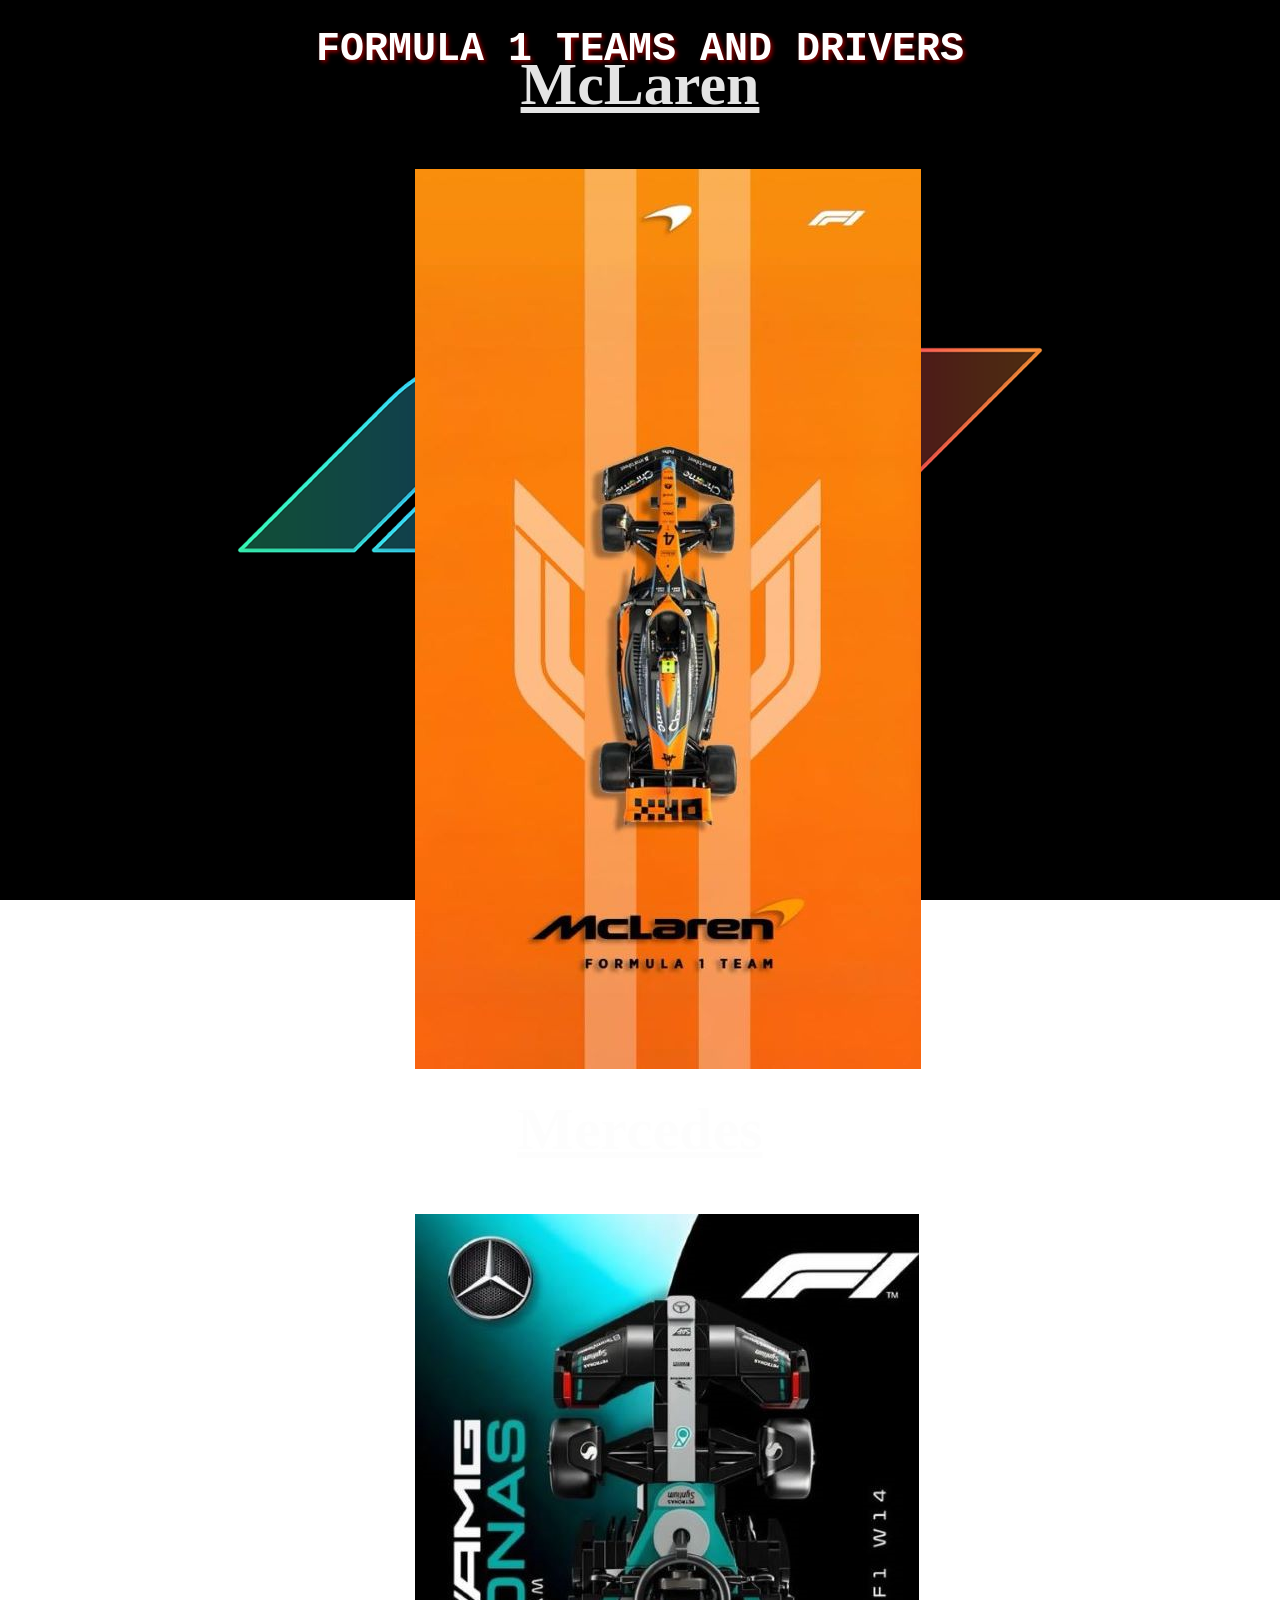
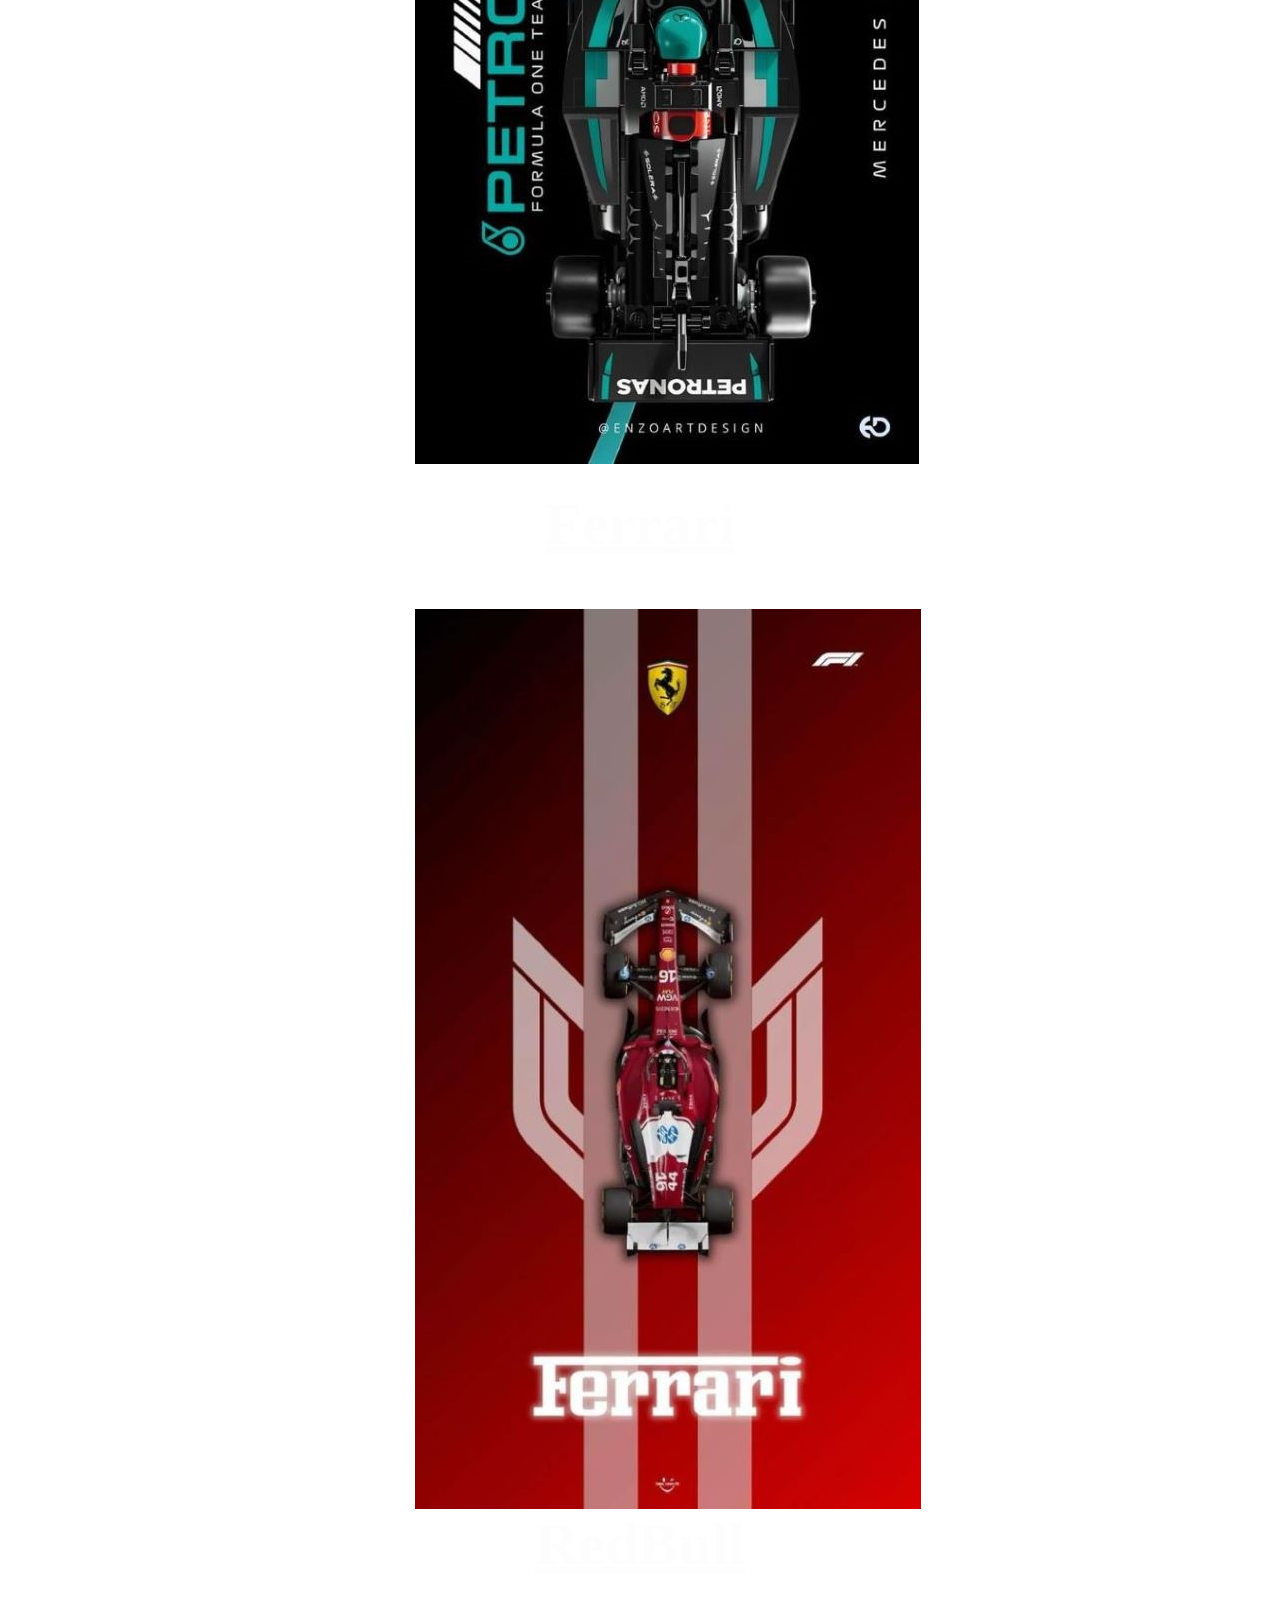
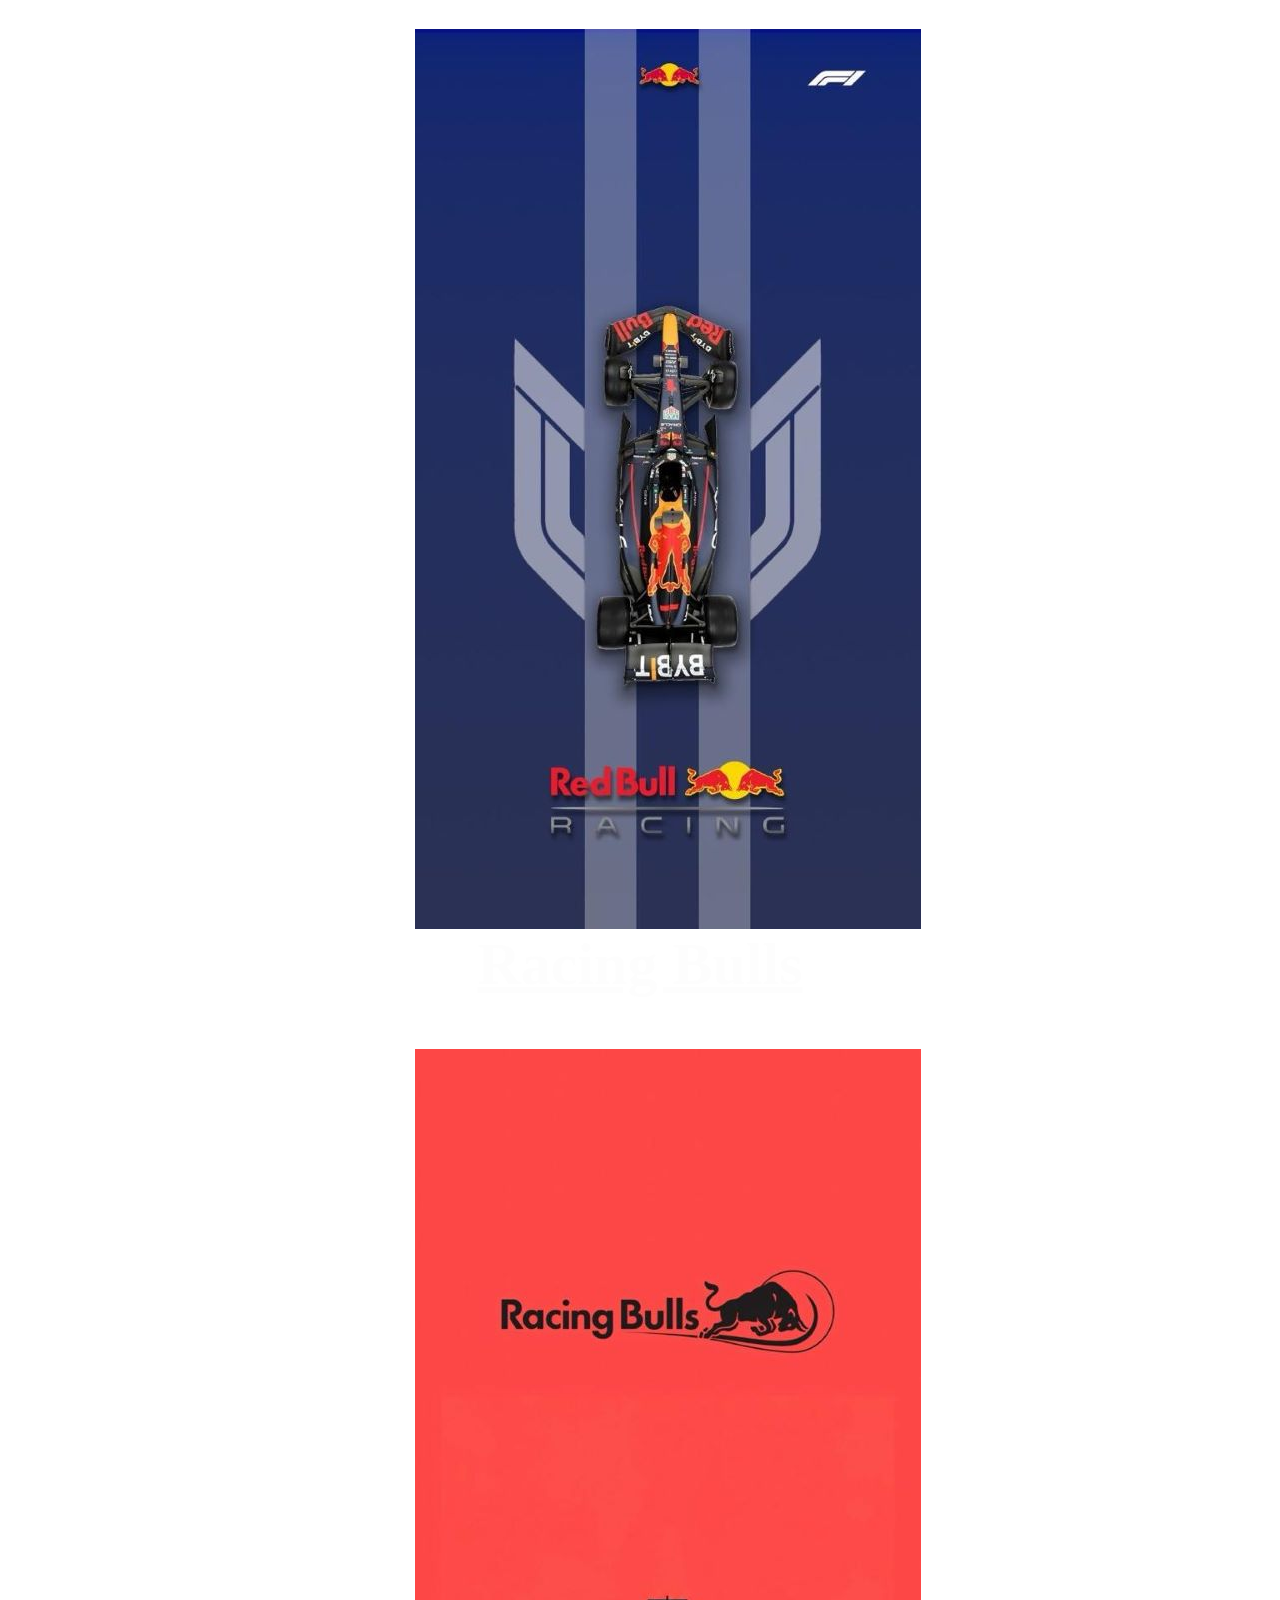
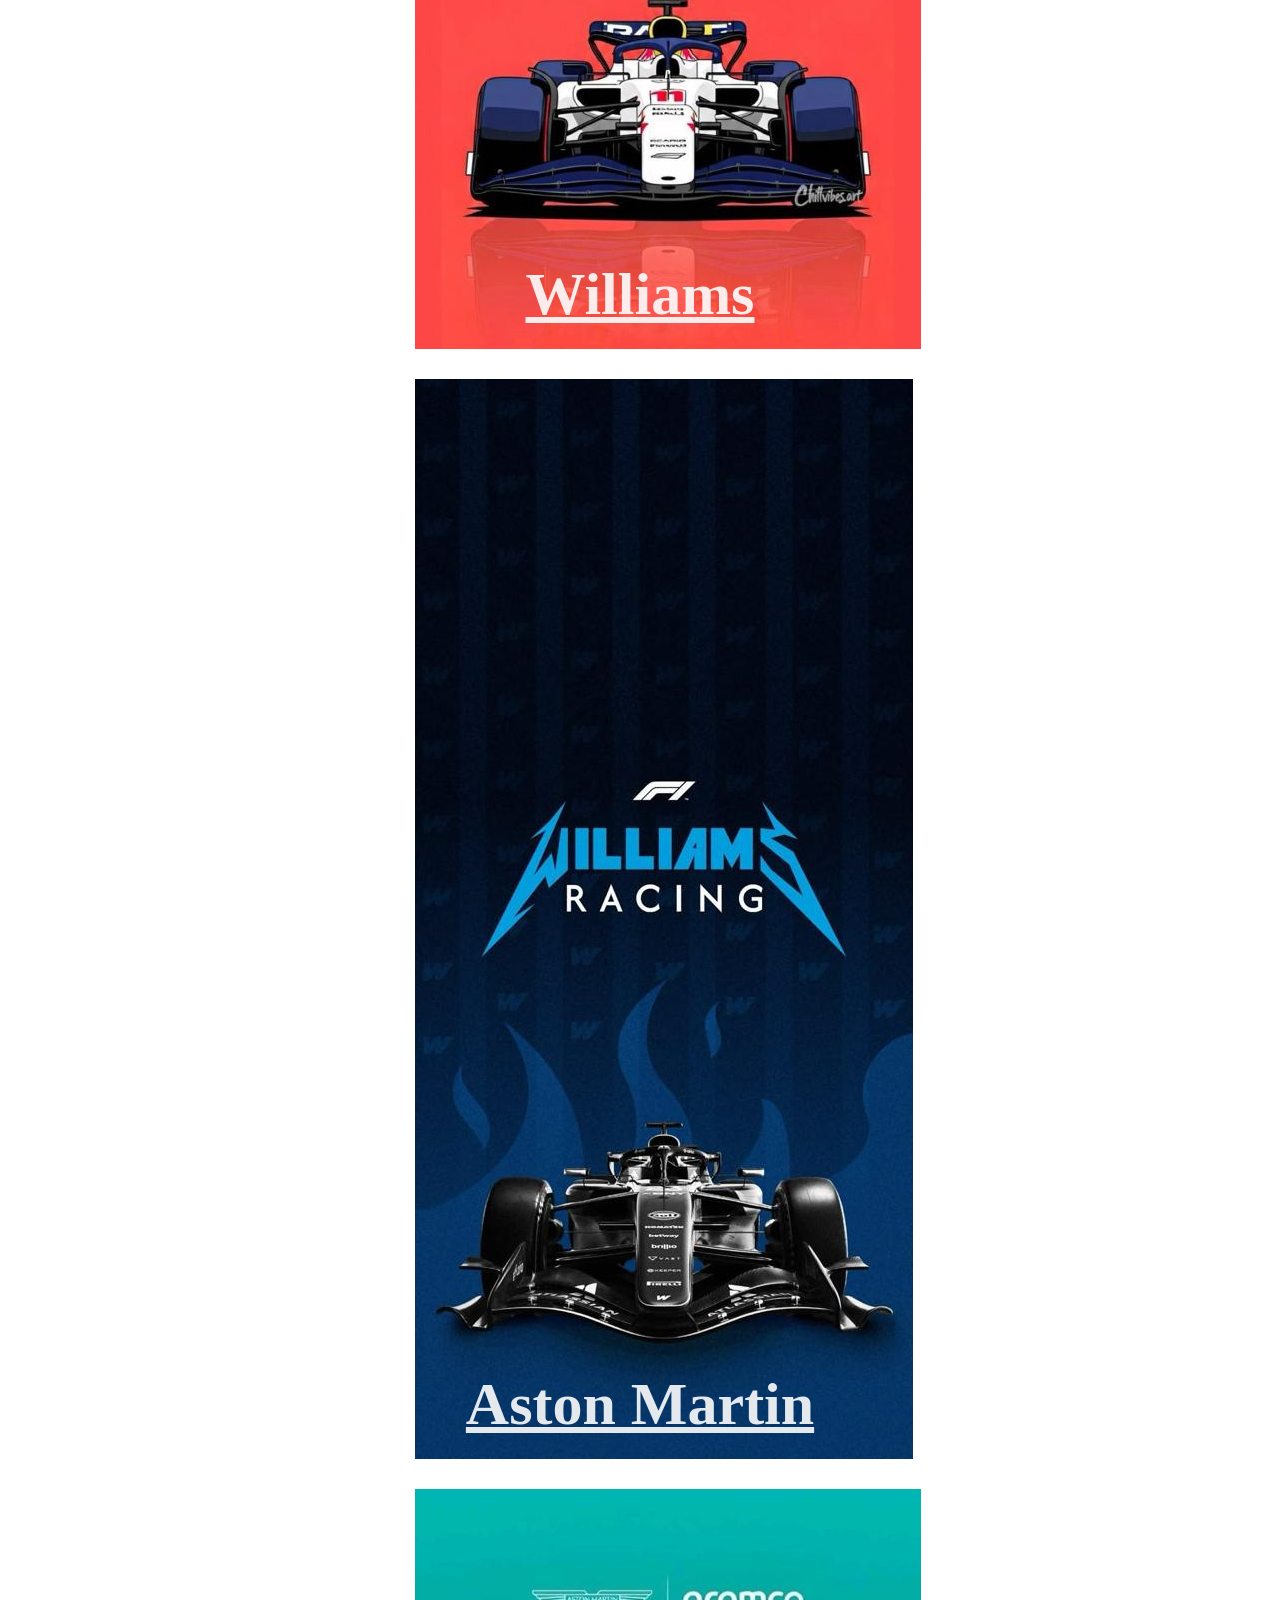
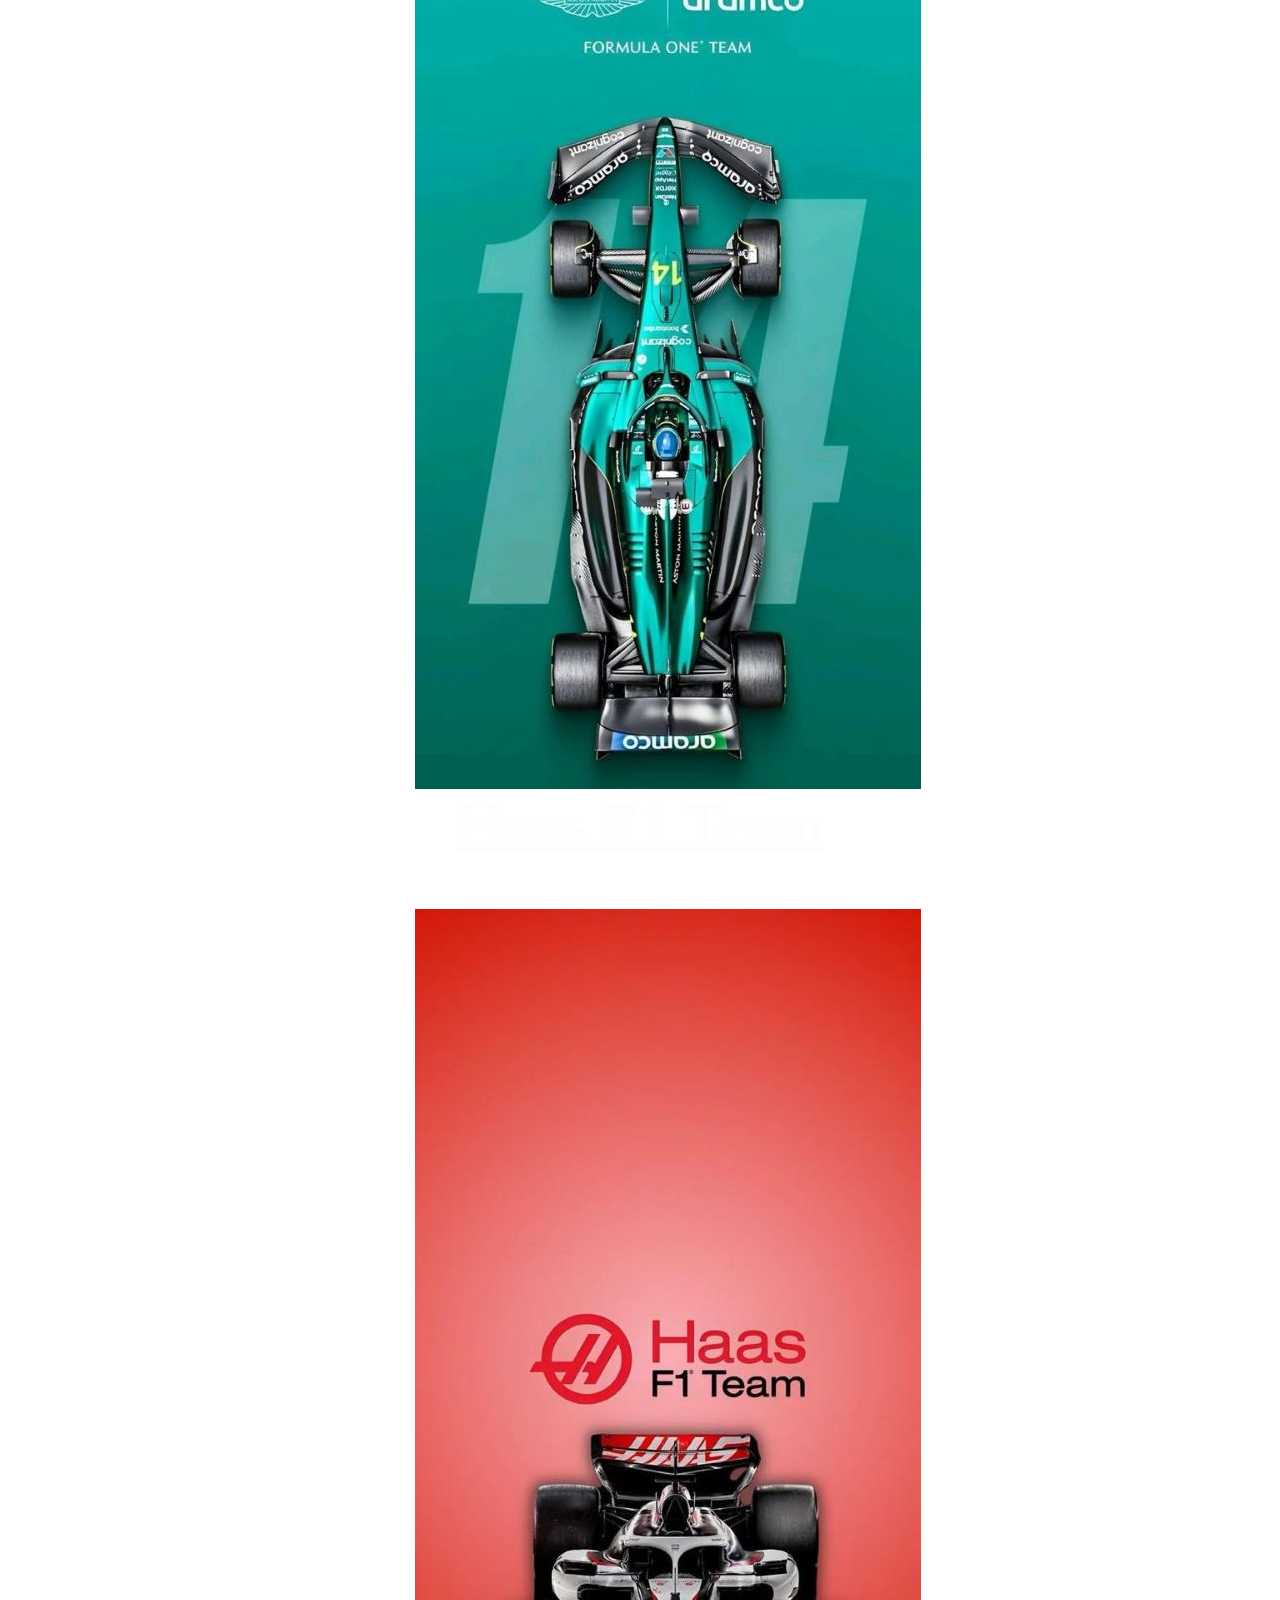
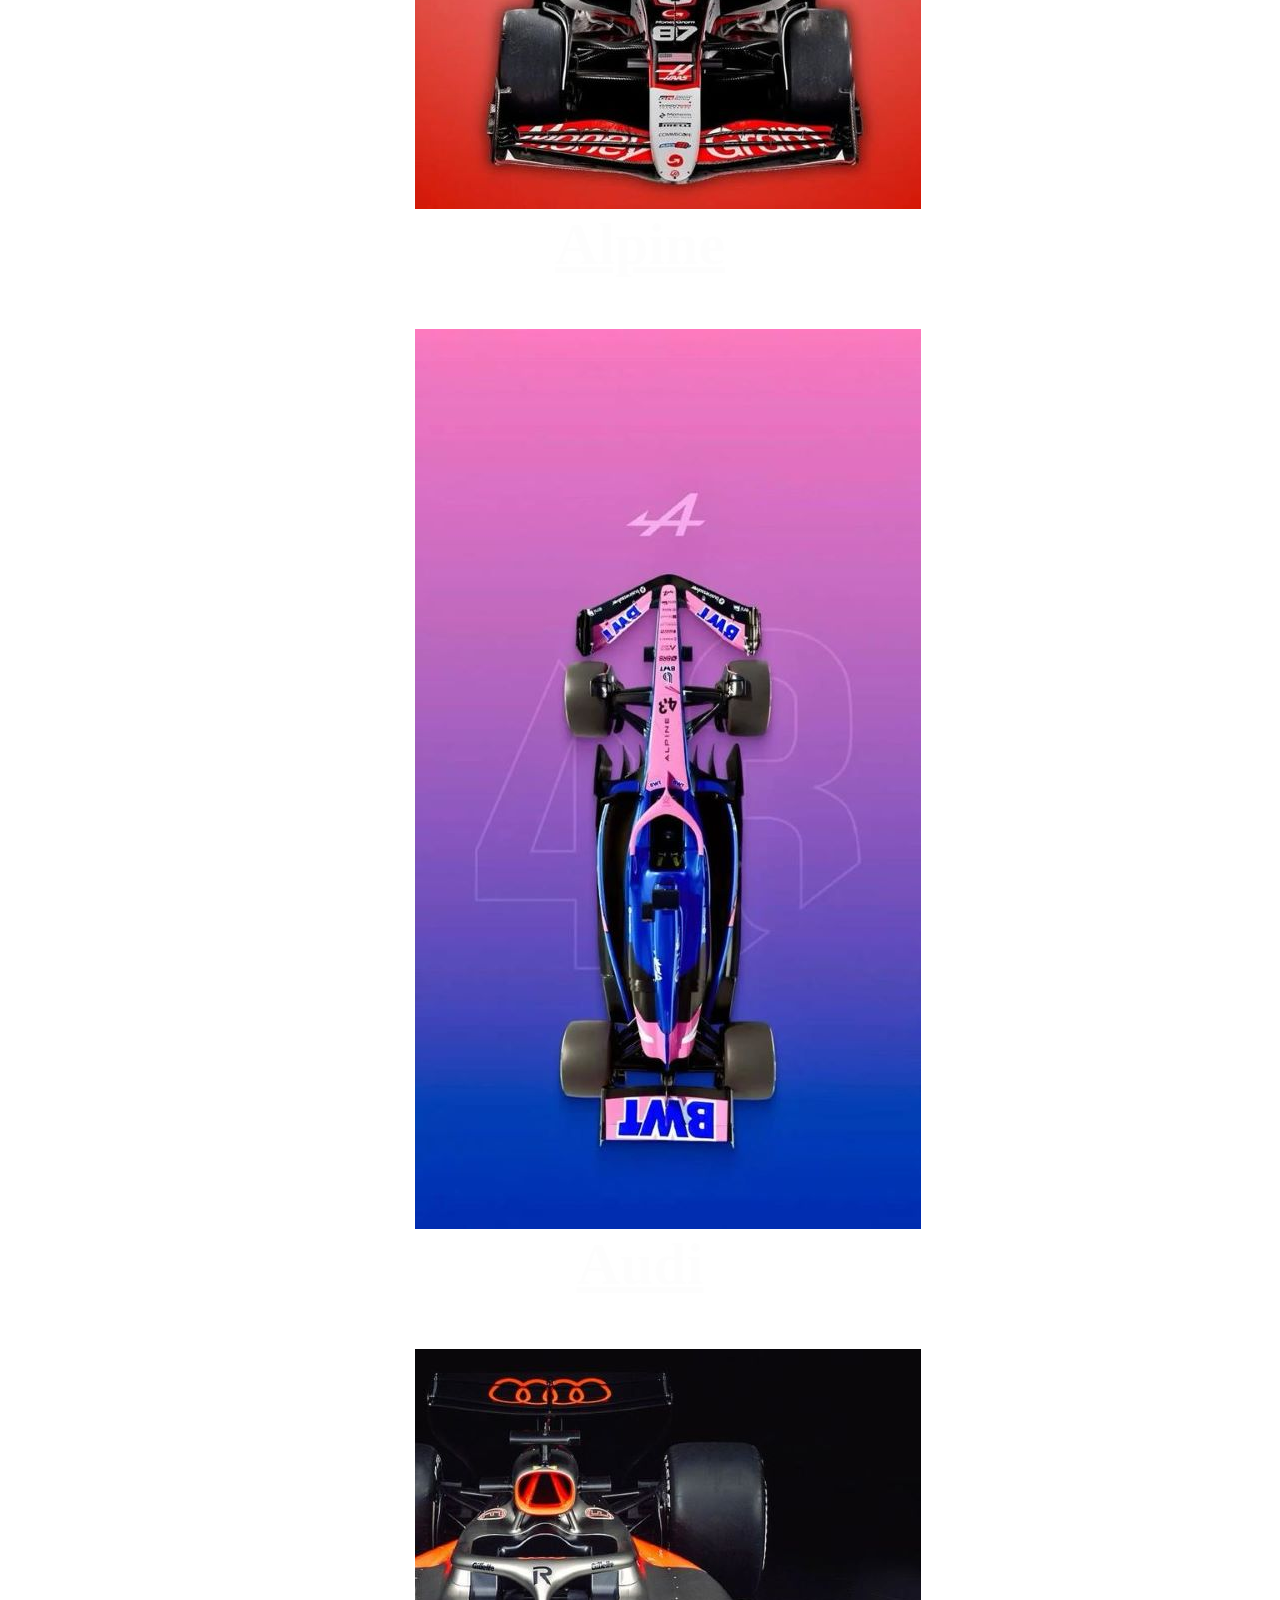
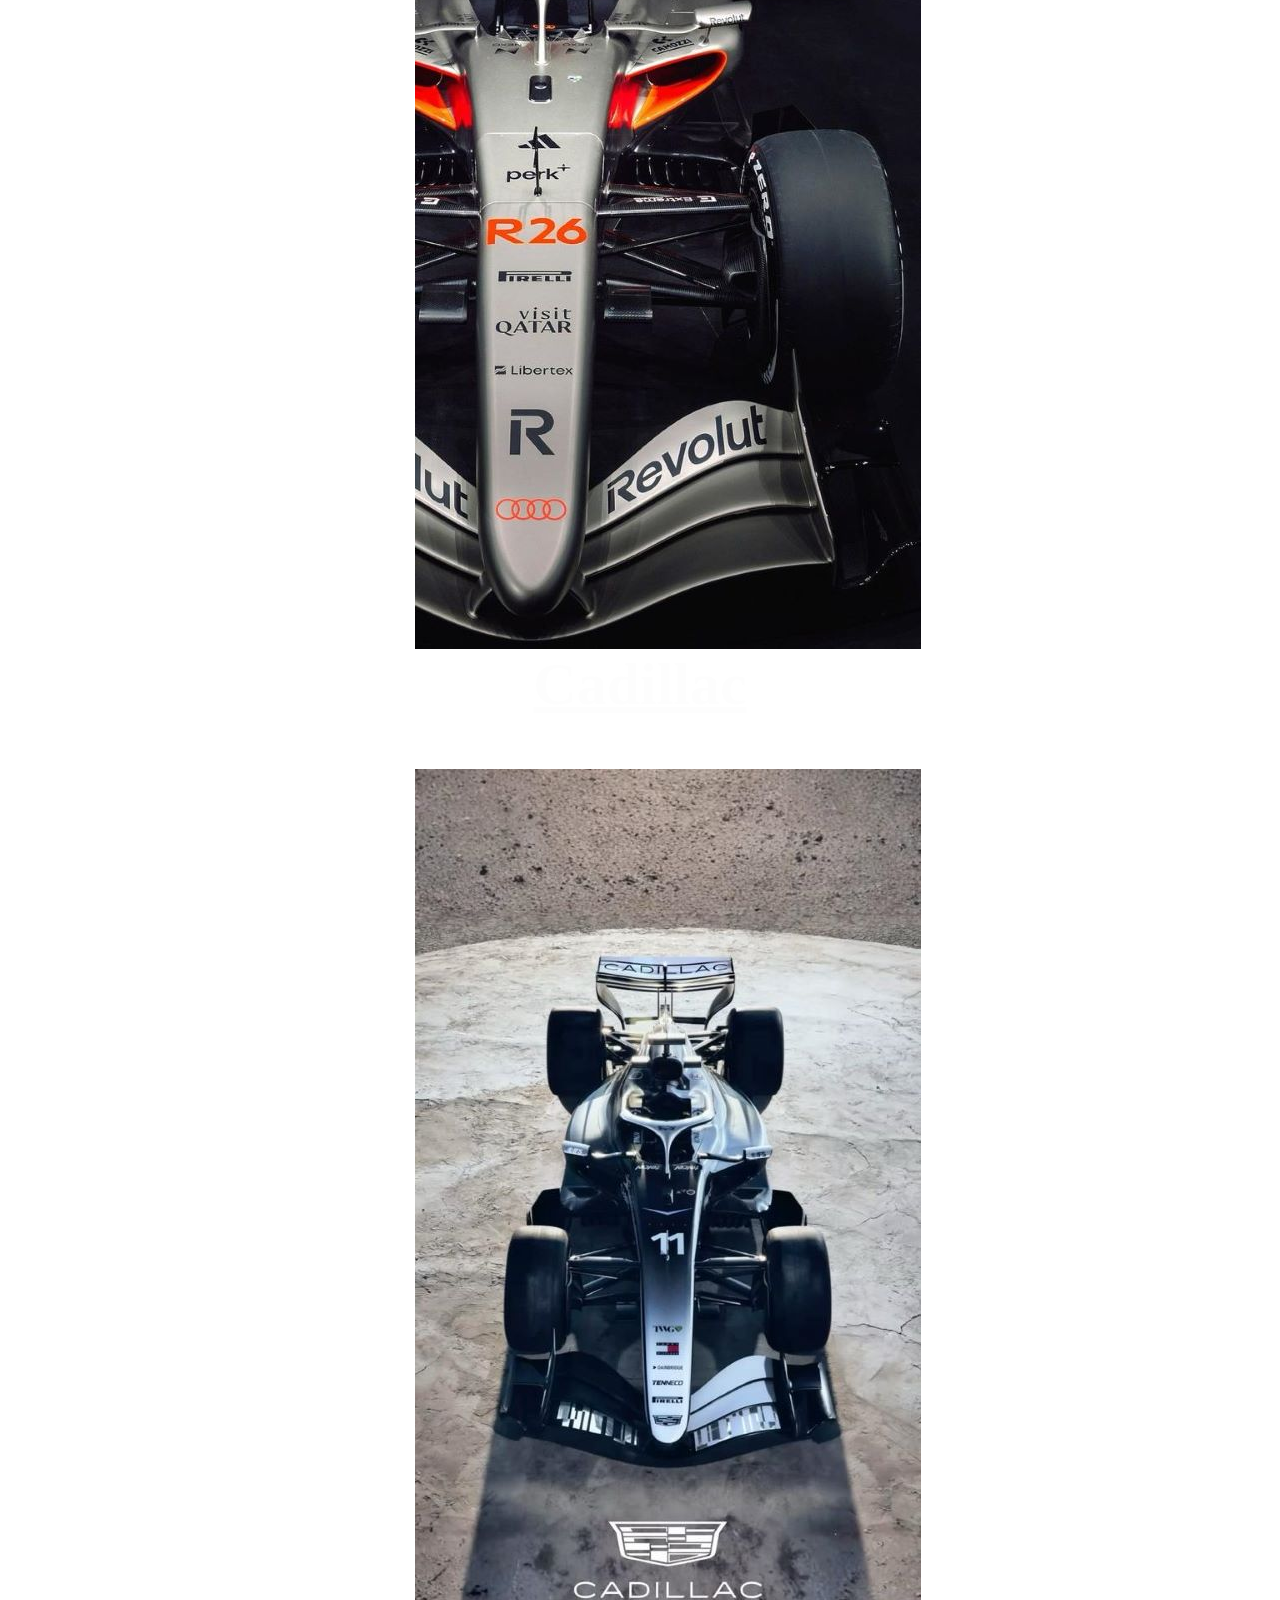
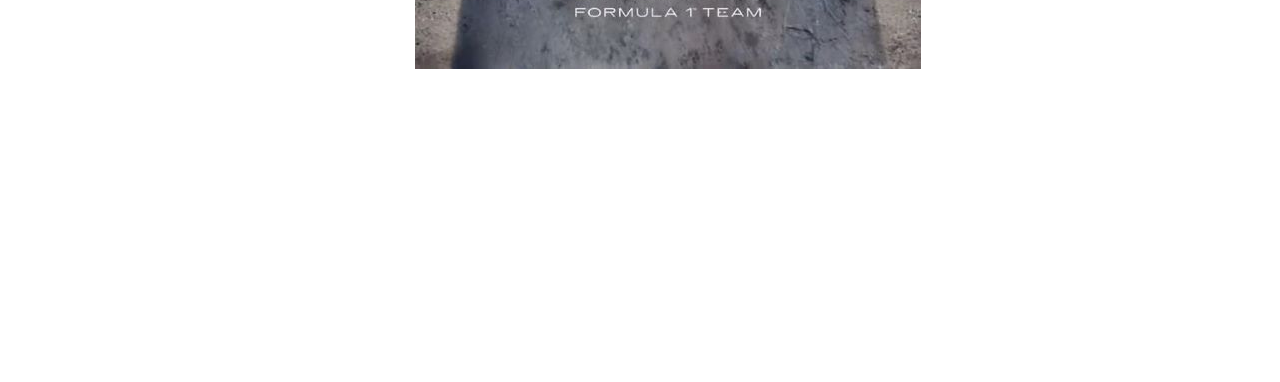
<file: index.html>
<!DOCTYPE html>
<html lang="en">
<head>
    <meta charset="UTF-8">
    <meta name="viewport" content="width=device-width, initial-scale=1.0">
    <title>Know your F1 drivers.</title>
    <link rel="stylesheet" href="style.css">
</head>
<body>
    <h1>FORMULA 1 TEAMS AND DRIVERS</h1>
  
<div class="team-container">
    <div class="driver left-slide">
        <img src="/images/1.1.jpg" alt="Lando Norris">
        <p class="driver-info">GP Wins: 11<br>World Championships: 1<br>
            AKA: Last Lap Lando, Blando Noris</p>
    </div>
    <div class="driver right-slide">
        <img src="/images/2.2.jpg" alt="Oscar Piastri">
        <p class="driver-info">GP Wins: 9<br>AKA: The monk</p>
    </div>
    <div class="team-front">
         <h2 class="Team-label">McLaren</h2>
        <img src="/images/mclaren.jpg" alt="mclaren">
    </div>
</div>

<div class="team-container">
    <div class="driver left-slide">
        <img src="/images/3.3.jpg" alt="George Russell">
        <p class="driver-info">GP Wins: 6<br>AKA: Mr. Saturday</p>
    </div>
    <div class="driver right-slide">
        <img src="/images/4.4.jpg" alt="Kimi Antonelli">
        <p class="driver-info">GP Wins: 1<br>AKA: Senninha</p>
    </div>
    <div class="team-front">
         <h2 class="Team-label">Mercedes</h2>
        <img src="/images/mercedes.jpg" alt="Mercedes">
    </div>
</div>


<div class="team-container">
    <div class="driver left-slide">
        <img src="/images/5.5.jpg" alt="Charles Leclerc">
        <p class="driver-info">GP Wins: 8<br>AKA: Il Predestinato</p>
    </div>
    <div class="driver right-slide">
        <img src="/images/6.6.jpg" alt="Lewis Hamilton">
        <p class="driver-info">GP Wins: 105<br>World Championships:7<br>AKA: Billion Dollar Man</p>
    </div>
    <div class="team-front">
         <h2 class="Team-label">Ferrari</h2>
        <img src="/images/ferrari.jpg" alt="Ferrari">
    </div>
</div>

<div class="team-container">
    <div class="driver left-slide">
        <img src="/images/25.25.png" alt="Isack Hadjar">
        <p class="driver-info">GP Wins: 0<br>AKA: le Petit Prost</p>
    </div>
    <div class="driver right-slide">
        <img src="/images/8.8.jpg" alt="Max Verstappen">
        <p class="driver-info">GP Wins: 71<br>AKA: Mad Max</p>
    </div>
    <div class="team-front">
         <h2 class="Team-label">RedBull</h2>
        <img src="/images/redbull.jpg" alt="RedBull">
    </div>
</div>
<div class="team-container">
    <div class="driver left-slide">
        <img src="/images/26.26.png" alt="Arvid Lindblad">
        <p class="driver-info">GP Wins: 0<br>AKA: Arvid Spindblad</p>
    </div>
    <div class="driver right-slide">
        <img src="/images/10.10.jpg" alt="Liam Lawson">
        <p class="driver-info">GP Wins: 0<br>AKA: The shield</p>
    </div>
    <div class="team-front">
         <h2 class="Team-label">Racing Bulls</h2>
        <img src="/images/racingulls.jpg" alt="Racing Bulls">
    </div>
</div>
<div class="team-container">
    <div class="driver left-slide">
        <img src="/images/11.11.jpg" alt="Alexander Albon">
        <p class="driver-info">GP Wins: 0<br>AKA: Albono</p>
    </div>
    <div class="driver right-slide">
        <img src="/images/12.12.jpg" alt="Carlos Sainz">
        <p class="driver-info">GP Wins: 4<br>AKA: Smooth Operator</p>
    </div>
    <div class="team-front">
         <h2 class="Team-label">Williams</h2>
        <img src="/images/williams.jpeg" alt="Williams">
    </div>
</div>
<div class="team-container">
    <div class="driver left-slide">
        <img src="/images/13.13.jpg" alt="Fernando Alonso">
        <p class="driver-info">GP Wins: 32<br>World Championships: 2<br>AKA: Magic Alonso</p>
    </div>
    <div class="driver right-slide">
        <img src="/images/14.14.jpg" alt="Lance Stroll">
        <p class="driver-info">GP Wins: 0<br>AKA: Sir Lance a Lot</p>
    </div>
    <div class="team-front">
         <h2 class="Team-label">Aston Martin</h2>
        <img src="/images/astonmartin.jpg" alt="Aston Martin">
    </div>
</div>
<div class="team-container">
    <div class="driver left-slide">
        <img src="/images/17.17.jpg" alt="Oliver Bearman">
        <p class="driver-info">GP Wins: 0<br>AKA: Ollie</p>
    </div>
    <div class="driver right-slide">
        <img src="/images/18.18.jpg" alt="Esteban Ocon">
        <p class="driver-info">GP Wins: 1<br>AKA: Estie Bestie</p>
    </div>
    <div class="team-front">
         <h2 class="Team-label">Haas F1 Team</h2>
        <img src="/images/haas.jpg" alt="Haas F1 Team">
    </div>
</div>
<div class="team-container">
    <div class="driver left-slide">
        <img src="/images/19.19.jpg" alt="Pierre Gasly">
        <p class="driver-info">GP Wins: 1<br>AKA: Calamar</p>
    </div>
    <div class="driver right-slide">
        <img src="/images/20.20.jpg" alt="Franco Colapinto">
        <p class="driver-info">GP Wins: 0<br>AKA: Fran</p>
    </div>
    <div class="team-front">
         <h2 class="Team-label">Alpine</h2>
        <img src="/images/alpine.jpg" alt="Alpine">
    </div>
</div>
<div class="team-container">
    <div class="driver left-slide">
        <img src="/images/23.23.png" alt="Niko Hulkenberg">
        <p class="driver-info">GP Wins: 0<br>AKA: The Hulk</p>
    </div>
    <div class="driver right-slide">
        <img src="/images/24.24.png" alt="Gabriel Bortoleto">
        <p class="driver-info">GP Wins: 0<br>AKA: Borboleta</p>
    </div>
    <div class="team-front">
         <h2 class="Team-label">Audi</h2>
        <img src="/images/audi.jpg" alt="Audi">
    </div>
</div>
<div class="team-container">
    <div class="driver left-slide">
        <img src="/images/21.21.png" alt="Sergio Perez">
        <p class="driver-info">GP Wins: 6<Br>AKA: Checo</p>
    </div>
    <div class="driver right-slide">
        <img src="/images/22.22.png" alt="Valtteri Bottas">
        <p class="driver-info">GP Wins: 10<br>AKA: Robottas</p>
    </div>
    <div class="team-front">
         <h2 class="Team-label">Cadillac</h2>
        <img src="/images/cadillac.jpg" alt="Ferrari">
    </div>
</div>
</body>
</html>
</file>
<file: style.css>
body{
   background-image: url('/images/logo2.png');
   background-repeat: no-repeat;
   background-position: center;
   background-attachment: fixed;
   background-size: cover;
}

h1{
   color: white;
   text-align: center;
   font-family: 'Courier New', Courier, monospace;
   font-size: 40px;
   text-shadow: 2px 2px 4px #920202;}

p{
   color: rgb(255, 255, 255);
   text-align: left;
   font-family: Cambria, Cochin, Georgia, Times, 'Times New Roman', serif;
   font-size: 20px;
   }

h2{
   color: rgba(253, 253, 253, 0.9);
    text-align: center;
    font-family: Cambria, Cochin, Georgia, Times, 'Times New Roman', serif;
    text-decoration: underline;
    font-size: 60px;
    text-shadow: rgb(135, 11, 11);
    }
/* Container sizing */
.team-container {
    position: relative;
    width: 600px; /* Wider to accommodate the shift */
    height: 350px;
    margin: 670px auto;
    margin-top: 290px;
    display: flex;
    align-items: center;
    justify-content: center;
    overflow: -moz-hidden-unscrollable;
}

/* 1. The Main Team Image (The Car) */
.team-front {
    position: relative;
    z-index: 3;
    width: 450px;
    transition: all 0.4s ease-in-out;
    height: auto;
}
.driver-info {
    width: 500px;
    color: azure;
    font-family: 'Trebuchet MS', 'Lucida Sans Unicode', 'Lucida Grande', 'Lucida Sans', Arial, sans-serif;
}

/* 2. The Drivers (Partially visible & smaller by default) */
.driver {
    position: absolute;
    z-index: 2;
    width: 200px;
    opacity: 0.6; /* Partially visible as requested */
    transform: scale(0.8); /* Smaller while "behind" */
    transition: all 0.6s cubic-bezier(0.25, 1, 0.5, 1);
}

/* Initial positioning (Peeking from behind) */
.left-slide { transform: translateX(0px) scale(0); }
.right-slide { transform: translateX(0px) scale(0); }

/* --- THE HOVER TRAP --- */

/* Move & Shrink the Front Image to the Left */
.team-container:hover .team-front {
    transform: translateX(0px) scale(0.7);
    z-index: 1; /* Moves behind drivers on hover if you want */
}

/* Expand and Bring Drivers to the Right Side */
.team-container:hover .left-slide {
    transform: translateX(-450px) scale(1); /* Moves to the center-right */
    opacity: 1;
    z-index: 4;
}

.team-container:hover .right-slide {
    transform: translateX(290px) scale(1); /* Moves to the far right */
    opacity: 1;
    z-index: 4;
}
/* Responsive adjustments for Mobile/Tablets */
@media (max-width: 768px) {
    .team-container {
        width: 100%; /* Take up full width */
        margin-top: 200px; /* Adjust spacing as needed */
    }

    .team-front {
        width: 250px; /* Shrink the car for smaller screens */
    }

    /* Stack drivers vertically instead of side-to-side */
    .team-container:hover .left-slide {
        transform: translate(0, 220px) scale(0.9); /* Moves straight down */
    }

    .team-container:hover .right-slide {
        transform: translate(0, 480px) scale(0.9); /* Moves further down to stack below the first driver */
    }
}
</file>
